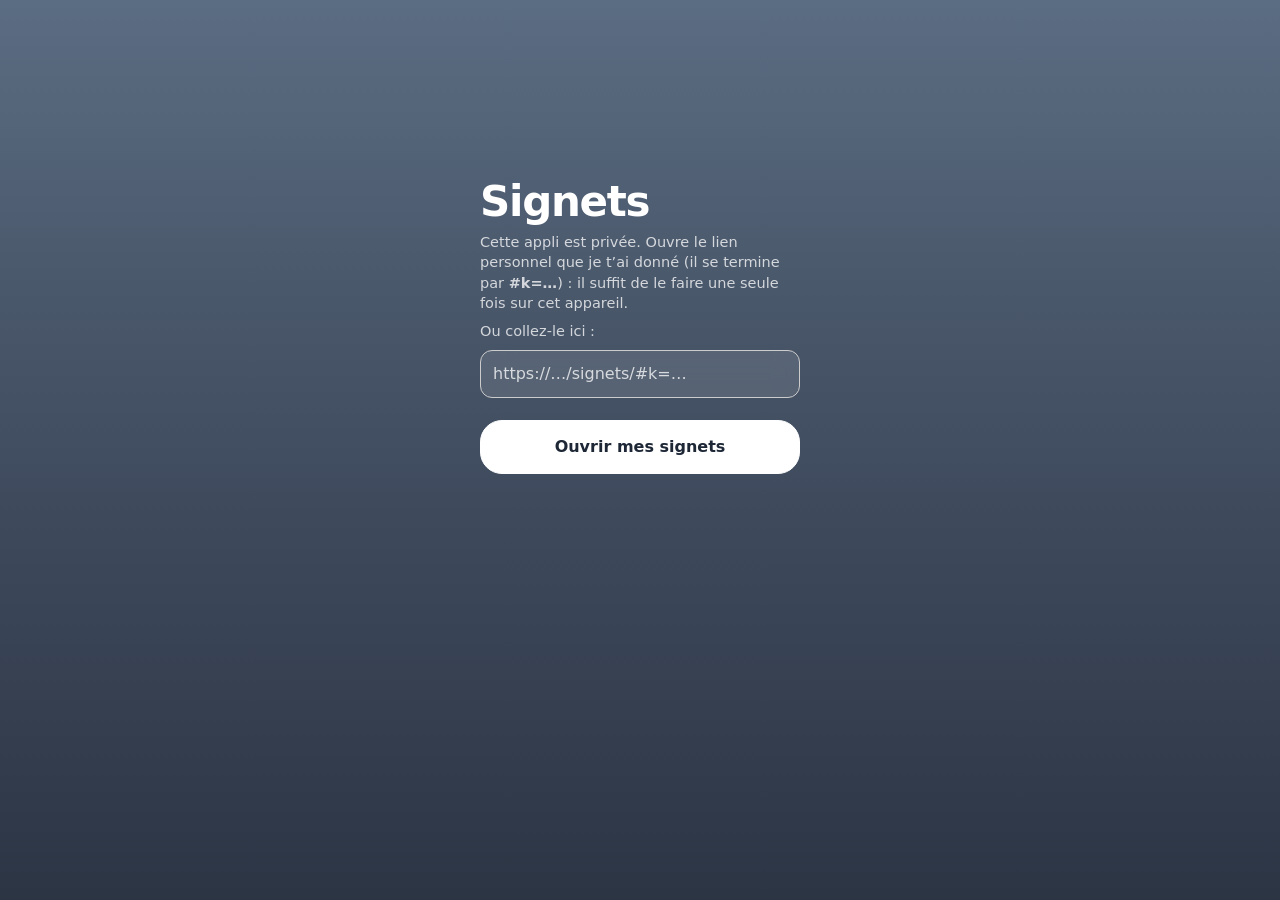
<file: signets/index.html>
<!DOCTYPE html>
<html lang="fr"><head>
<meta charset="utf-8">
<meta name="viewport" content="width=device-width,initial-scale=1,viewport-fit=cover">
<meta name="theme-color" content="#4a586b">
<meta name="apple-mobile-web-app-capable" content="yes">
<meta name="apple-mobile-web-app-title" content="Signets">
<meta name="mobile-web-app-capable" content="yes">
<link rel="manifest" href="manifest.json">
<link rel="apple-touch-icon" href="apple-touch-icon.png">
<script src="sg.js"></script>
<title>Signets</title>
<style>
:root{color-scheme:dark;--bg:#3a4557;--card:rgba(255,255,255,.10);--card2:rgba(255,255,255,.17);--ink:#fff;--mute:rgba(255,255,255,.76);--line:rgba(255,255,255,.20);--acc:#fff;--accink:#1d2736}
*{box-sizing:border-box;-webkit-tap-highlight-color:transparent}
html{background:#2f3949}
body::before{content:"";position:fixed;inset:0;z-index:-1;background:linear-gradient(180deg,#5b6d83 0%,#4a586b 32%,#3a4557 66%,#2c3544 100%)}
body{margin:0;background:transparent;color:var(--ink);font:16px/1.4 -apple-system,"SF Pro Display",system-ui,"Segoe UI",Inter,sans-serif;padding-bottom:calc(96px + env(safe-area-inset-bottom))}
main{max-width:720px;margin:auto;padding:calc(18px + env(safe-area-inset-top)) 18px 20px}
h1{font-size:42px;font-weight:700;letter-spacing:-.03em;margin:10px 0 6px;line-height:1.05}
h2{font-size:30px;font-weight:700;letter-spacing:-.02em;color:var(--ink);margin:36px 0 14px;line-height:1.1}
.sub0{margin:0 0 18px;color:var(--mute);font-size:17px}
button{font:inherit;color:inherit;background:none;border:0;padding:0;cursor:pointer;text-align:left}
input,textarea,select{font:inherit;color:var(--ink);background:var(--card);border:1.5px solid var(--line);border-radius:18px;padding:13px 15px;width:100%;-webkit-backdrop-filter:blur(12px);backdrop-filter:blur(12px)}
input::placeholder,textarea::placeholder{color:var(--mute)}
option{color:#111}
:focus-visible{outline:3px solid #fff;outline-offset:2px}
.search{width:100%;background:var(--card);border:1.5px solid var(--line);border-radius:22px;padding:15px 18px;color:var(--mute);font-size:17px;-webkit-backdrop-filter:blur(12px);backdrop-filter:blur(12px)}
.cols{display:flex;gap:14px;scroll-padding-left:18px;overflow-x:auto;margin:0 -18px;padding:2px 18px 12px;scroll-snap-type:x proximity;scrollbar-width:none}
.cols::-webkit-scrollbar{display:none}
.wc{flex:0 0 112px;scroll-snap-align:start;display:flex;flex-direction:column;align-items:center;gap:12px;color:inherit;text-decoration:none}
.wc .lab{display:flex;align-items:flex-end;justify-content:center;text-align:center;height:40px;font-size:15px;font-weight:500;line-height:1.15;color:var(--mute)}
.wc .bar{position:relative;display:flex;flex-direction:column;align-items:center;justify-content:space-between;width:112px;border-radius:44px;background:var(--card);border:1.5px solid var(--line);overflow:hidden;padding:26px 0 22px;-webkit-backdrop-filter:blur(10px);backdrop-filter:blur(10px)}
.wc .fill{position:absolute;left:0;right:0;bottom:0;background:var(--c);opacity:.5}
.wc .top,.wc .big,.wc .bot{position:relative;display:flex;flex-direction:column;align-items:center}
.wc .top{font-size:46px;line-height:1}
.wc .big{font-size:44px;font-weight:600;letter-spacing:-.02em}
.wc .bot{gap:12px}
.wc .sub{display:flex;align-items:center;gap:6px;flex-direction:row;font-size:21px;font-weight:500;color:rgba(255,255,255,.9)}
.wc:active .bar{background:var(--card2)}
.strip{display:flex;gap:14px;scroll-padding-left:18px;overflow-x:auto;margin:0 -18px;padding:0 18px 8px;scroll-snap-type:x proximity;scrollbar-width:none}
.strip::-webkit-scrollbar{display:none}
.rc{flex:0 0 138px;min-width:0;max-width:138px;scroll-snap-align:start}
.dl{height:30px;display:flex;align-items:flex-end;padding-left:8px;font-size:15px;font-weight:500;color:var(--mute);margin-bottom:10px}
.strip .im{aspect-ratio:3/4.4;border-radius:44px}
.grid{display:grid;grid-template-columns:repeat(2,1fr);gap:20px 14px}
@media(min-width:620px){.grid{grid-template-columns:repeat(3,1fr)}}
.card{display:block;width:100%;align-self:start}
.im{position:relative;aspect-ratio:1;border-radius:28px;overflow:hidden;background:var(--card);border:1.5px solid var(--line);display:grid;place-items:center;color:var(--mute);font-size:32px;font-weight:600}
.im img{position:absolute;inset:0;width:100%;height:100%;object-fit:cover}
.tx b{display:-webkit-box;-webkit-line-clamp:2;-webkit-box-orient:vertical;overflow:hidden;font-size:15px;font-weight:600;margin-top:9px;line-height:1.25}
.tx small{color:var(--mute);font-size:13px;display:block;margin-top:4px;overflow:hidden;text-overflow:ellipsis;white-space:nowrap}
.list{background:var(--card);border:1.5px solid var(--line);border-radius:28px;overflow:hidden;-webkit-backdrop-filter:blur(12px);backdrop-filter:blur(12px)}
.row{display:flex;align-items:center;gap:12px;width:100%;padding:16px 18px;border-top:1px solid var(--line)}
.row:first-child{border-top:0}.row i{width:12px;height:12px;border-radius:50%;flex:none}.row span{flex:1}.row em{font-style:normal;color:var(--mute)}.row::after{content:"›";color:var(--mute);font-size:22px}
.pills{display:flex;gap:8px;overflow-x:auto;margin:0 -18px 6px;padding:2px 18px 8px;scrollbar-width:none}
.pills::-webkit-scrollbar{display:none}
.pill{white-space:nowrap;background:var(--card);border:1.5px solid var(--line);border-radius:99px;padding:9px 16px;font-size:15px;flex:none;-webkit-backdrop-filter:blur(10px);backdrop-filter:blur(10px)}
.pill[aria-pressed=true]{background:#fff;border-color:#fff;color:var(--accink);font-weight:600}
.tabs{position:fixed;left:0;right:0;bottom:0;display:flex;background:rgba(44,53,68,.62);-webkit-backdrop-filter:blur(22px) saturate(1.4);backdrop-filter:blur(22px) saturate(1.4);border-top:1px solid var(--line);padding:8px 8px calc(8px + env(safe-area-inset-bottom));z-index:10}
.tabs button{flex:1;display:flex;flex-direction:column;align-items:center;gap:3px;font-size:11.5px;color:var(--mute);padding:4px}
.tabs button[aria-current=true]{color:#fff;font-weight:600}
.tabs svg{width:26px;height:26px;stroke:currentColor;fill:none;stroke-width:1.8;stroke-linecap:round;stroke-linejoin:round}
.sheet{position:fixed;inset:0;background:rgba(14,19,27,.55);-webkit-backdrop-filter:blur(8px);backdrop-filter:blur(8px);z-index:20;display:flex;align-items:flex-end}
.sheet>div{background:linear-gradient(180deg,#566880 0%,#3a4557 100%);border:1.5px solid var(--line);border-bottom:0;width:100%;max-height:92vh;overflow:auto;border-radius:40px 40px 0 0;padding:18px 20px calc(24px + env(safe-area-inset-bottom));max-width:720px;margin:auto}
.btn{display:block;width:100%;text-align:center;background:#fff;color:var(--accink);border-radius:22px;padding:15px;font-weight:600;text-decoration:none;margin-top:12px;border:1.5px solid #fff}
.btn.alt{background:var(--card);color:var(--ink);border-color:var(--line);-webkit-backdrop-filter:blur(10px);backdrop-filter:blur(10px)}
.back{color:#fff;padding:6px 0;margin-bottom:4px;font-size:17px;font-weight:500}
.chips{display:flex;flex-wrap:wrap;gap:6px;margin:8px 0}
.chips i{font-style:normal;background:var(--card);border:1.5px solid var(--line);border-radius:99px;padding:4px 12px;font-size:13.5px}
.note{color:var(--mute);font-size:14.5px;margin:8px 0}
.more{display:block;margin:20px auto;background:var(--card);border:1.5px solid var(--line);border-radius:99px;padding:13px 26px}
details.opt{margin-top:10px}details.opt summary{color:var(--mute);font-size:14.5px;padding:6px 0}
.login{max-width:360px;margin:20vh auto 0;padding:0 20px}
.kd{position:absolute;left:10px;top:10px;font-size:11.5px;font-style:normal;font-weight:600;background:rgba(20,26,36,.62);color:#fff;border-radius:99px;padding:3px 9px;letter-spacing:.02em}
.sn{margin:3px 0 0;font-size:13px;line-height:1.35;color:var(--mute);display:-webkit-box;-webkit-line-clamp:3;-webkit-box-orient:vertical;overflow:hidden}
.sheet{animation:fadeIn .22s ease-out}
.sheet>div{animation:slideUp .34s cubic-bezier(.2,.9,.3,1)}
@keyframes fadeIn{from{opacity:0}}
@keyframes slideUp{from{transform:translateY(70px);opacity:.3}}
.sheet .im{cursor:pointer}
.sheet .im img{animation:kb 10s ease-in-out infinite alternate}
@keyframes kb{from{transform:scale(1)}to{transform:scale(1.14)}}
.pl{position:absolute;right:14px;bottom:14px;width:58px;height:58px;border-radius:50%;background:rgba(255,255,255,.92);color:#1d2736;display:grid;place-items:center;font-style:normal;font-size:22px;padding-left:4px;animation:pulse 1.8s ease-in-out infinite}
@keyframes pulse{50%{transform:scale(1.1)}}
@media(prefers-reduced-motion:reduce){.sheet,.sheet>div,.sheet .im img,.pl{animation:none}}
.wxsum{display:flex;flex-wrap:wrap;gap:8px;margin:0 0 14px}
.wxsum span{background:var(--card);border:1.5px solid var(--line);border-radius:99px;padding:7px 14px;font-size:14.5px}
.idea{background:var(--card);border:1.5px solid var(--line);border-radius:28px;padding:16px 18px;margin:0 0 14px;font-size:16px;color:var(--mute)}
.idea b{display:block;font-size:21px;color:var(--ink);margin-bottom:3px;letter-spacing:-.01em}
.addr{display:flex;align-items:center;gap:14px;background:var(--card);border:1.5px solid var(--line);border-radius:28px;padding:16px 18px;margin:18px 0 10px;color:inherit;text-decoration:none;-webkit-backdrop-filter:blur(12px);backdrop-filter:blur(12px)}
.addr .ai{font-size:34px;line-height:1}.addr .at{flex:1}.addr b{display:block;font-size:19px;letter-spacing:-.01em}.addr small{color:var(--mute);font-size:14.5px}.addr .ac{color:var(--mute);font-size:28px}
.row2{display:flex;gap:8px;flex-wrap:wrap;margin-bottom:4px}
a.pill{text-decoration:none;color:inherit;display:inline-block}
</style></head><body>
<div id="app"></div>
<script>
const $=s=>document.querySelector(s);
const esc=s=>String(s??'').replace(/[&<>"]/g,c=>({'&':'&amp;','<':'&lt;','>':'&gt;','"':'&quot;'}[c]));
const norm=s=>String(s||'').toLowerCase().normalize('NFD').replace(/[\u0300-\u036f]/g,'');
const COL={'Jardin & plantes':'#3f8f5a','Cuisine':'#d9822b','Restos & bonnes adresses':'#c04a36','Voyage & sorties':'#2c86b8','Livres, histoire & culture':'#7b5db5','Développement personnel':'#c99a1d','Couple & relations':'#d0507a','Tech & IA':'#3a68c9','Sport & rugby':'#26907f','Golf':'#5f9e43','Montres & mode':'#6f6f7c','Langues':'#a8601a','Famille & enfants':'#d99a2f','Design & photo':'#b247a3','Maison & bricolage':'#85673f','Humour':'#d9a812','Actualité & société':'#52606d','Autre':'#85909a'};
const CATS=Object.keys(COL);
const SO=['Printemps','Été','Automne','Hiver',"Toute l'année"];
const SE={Printemps:'🌸','Été':'☀️',Automne:'🍂',Hiver:'❄️',"Toute l'année":'🥕'};
let D=[],view='home',cur='',acc='',S='Toutes',I='',q='',lim=40,sheetId=null;

const GH='Gregguuus/Golf';
const lsGet=(k,d)=>{try{const v=localStorage.getItem(k);return v?JSON.parse(v):d}catch(e){return d}};
const lsSet=(k,v)=>{try{localStorage.setItem(k,JSON.stringify(v))}catch(e){}};
let RECENT=new Set(),AUTHCAT={};
const mapRec=m=>({id:m.id,url:m.u,author:m.a,title:m.t,snippet:m.s,tags:m.g||[],ts:m.ts||0,category:m.c,r:!!m.r,ings:m.i||[],season:m.se||'',tp:m.tp,cp:m.cp,gen:m.gen,caption:m.cap||''});
const urlKey=u=>String(u).split('?')[0].replace(/\/+$/,'').replace(/\/(?:reels?|p|tv)\//,'/x/');
function loginScreen(){
  $('#app').innerHTML=`<div class="login"><h1>Signets</h1><p class="note">Cette appli est privée. Ouvre le lien personnel que je t’ai donné (il se termine par <b>#k=…</b>) : il suffit de le faire une seule fois sur cet appareil.</p><p class="note">Ou collez-le ici :</p><input id="sgk" type="url" autocomplete="off" placeholder="https://…/signets/#k=…" style="width:100%;padding:12px;border-radius:12px;border:1px solid #ccc;font-size:16px;margin-bottom:10px"><button class="btn" id="sgkgo" style="width:100%">Ouvrir mes signets</button></div>`;
  document.getElementById('sgkgo').onclick=()=>{const m=(document.getElementById('sgk').value||'').match(/k=([\w-]{20,})/);if(!m){alert('Collez le lien complet, qui finit par #k=…');return}try{localStorage.setItem('sg-k',m[1])}catch(e){}location.reload()};
}
async function load(){
  if(!SG.hasKey()){loginScreen();throw new Error('nokey')}
  const m=await SG.json('data/meta.bin');
  const ov=Object.assign({},lsGet('sg-ov',{}));
  D=m.b.map(mapRec);RECENT=new Set(m.rp||[]);
  const cc={};D.forEach(b=>{(cc[b.author]=cc[b.author]||{})[b.category]=(cc[b.author][b.category]||0)+1});
  for(const a in cc)AUTHCAT[a]=Object.entries(cc[a]).sort((x,y)=>y[1]-x[1])[0][0];
  // ajouts faits depuis GitHub (déchiffrés ici) puis ajouts locaux pas encore synchronisés
  let extra=[];
  try{const L=await (await fetch('adds/list.json',{cache:'no-cache'})).json();
    extra=(await Promise.all(L.map(id=>SG.addRecord('adds/'+encodeURIComponent(id)+'.json').catch(()=>null)))).filter(Boolean).map(r=>({id:r.id,url:r.u,author:r.a,title:r.t,snippet:r.s,tags:r.g||[],ts:r.ts||0,category:r.c,r:!!r.r,ings:r.i||[],season:r.se||'',caption:r.cap||'',img:r.img||''}))}catch(e){}
  const have=new Set(D.map(b=>urlKey(b.url)));
  extra.forEach(b=>{if(!have.has(urlKey(b.url))){if(AUTHCAT[b.author])b.category=AUTHCAT[b.author];D.push(b);have.add(urlKey(b.url))}});
  const loc=lsGet('sg-add',[]).filter(b=>!have.has(urlKey(b.url)));
  lsSet('sg-add',loc);D.push(...loc);
  D.forEach(b=>{if(ov[b.author])b.category=ov[b.author]});
  D.sort((x,y)=>(y.ts||0)-(x.ts||0));
}

const EM={'Jardin & plantes':'🌿','Cuisine':'🍳','Restos & bonnes adresses':'🍽️','Voyage & sorties':'🧭','Livres, histoire & culture':'📚','Développement personnel':'🚀','Couple & relations':'💞','Tech & IA':'🤖','Sport & rugby':'🏉','Golf':'⛳','Montres & mode':'⌚','Langues':'🗣️','Famille & enfants':'🧸','Design & photo':'🎨','Maison & bricolage':'🛠️','Humour':'😂','Actualité & société':'📰','Autre':'📌'};
const SHORT={'Restos & bonnes adresses':'Restos','Livres, histoire & culture':'Livres & culture','Développement personnel':'Dév. perso','Couple & relations':'Couple','Voyage & sorties':'Voyage','Jardin & plantes':'Jardin','Famille & enfants':'Famille','Design & photo':'Design','Maison & bricolage':'Maison','Actualité & société':'Actualité','Sport & rugby':'Sport'};
const nf=n=>Number(n).toLocaleString('fr-FR');
const ARW='<svg width="30" height="30" viewBox="0 0 40 40" aria-hidden="true"><path d="M20 34V8M9 18l11-11 11 11" stroke="rgba(255,255,255,.88)" stroke-width="4.5" fill="none" stroke-linecap="round" stroke-linejoin="round" transform="rotate(45 20 20)"/></svg>';
const DROP='<svg width="14" height="19" viewBox="0 0 20 28" aria-hidden="true"><path d="M10 2C10 2 3 12 3 18a7 7 0 0 0 14 0C17 12 10 2 10 2z" fill="#7cc4f5"/></svg>';
function col(o){
  const tag=o.href?'a':'button',at=o.href?`href="${o.href}"`:'';
  return `<${tag} class="wc" ${at} ${o.attr||''}><span class="lab">${esc(o.lab)}</span><span class="bar" style="height:${o.h||330}px"><span class="fill" style="height:${o.fill}%;--c:${o.color}"></span><span class="top">${o.icon}</span><span class="big">${o.big??''}</span><span class="bot">${o.arrow||ARW}${o.sub?`<span class="sub">${o.sub}</span>`:''}</span></span></${tag}>`;
}
const imgTag=b=>b.img?`<img src="${esc(b.img)}" alt="">`:(b.tp!=null?`<img data-th="${esc(b.id)}" alt="">`:`<img loading="lazy" src="${SG.cover(b)}" alt="">`);
async function hydrate(){
  const imgs=[...document.querySelectorAll('img[data-th]')];
  const by=new Map();
  for(const im of imgs){const b=D.find(x=>x.id===im.dataset.th);if(!b)continue;const p=SG.thumbPack(b,view==='home'?RECENT:null);if(p){if(!by.has(p))by.set(p,[]);by.get(p).push([im,b])}}
  for(const [p,l] of by){await p;for(const [im,b] of l){const u=SG.thumb(b.id);if(u)im.src=u;else im.src=SG.cover(b)}}
}
const dayLabel=b=>b.ts?new Date(b.ts*1000).toLocaleDateString('fr-FR',{day:'numeric',month:'short'}):'';
const kindOf=u=>String(u).includes('/reel')?'Reel':String(u).includes('/tv/')?'Vidéo':'Post';
const card=b=>{const k=kindOf(b.url),t=b.title||'',sn=b.snippet||'',rest=(sn.startsWith(t)?sn.slice(t.length):sn).trim();
return `<button class="card" data-open="${esc(b.id)}"><div class="im">${imgTag(b)}<span>${esc((b.author||'?')[0].toUpperCase())}</span><em class="kd">${k==='Reel'?'▶ ':''}${k}</em></div><div class="tx"><b>${esc(t||sn||'(sans texte)')}</b>${rest.length>8?`<p class="sn">${esc(rest)}</p>`:''}<small>@${esc(b.author)} · ${esc(b.category||'')}${b.r?' · 🍳 Recette':''}</small></div></button>`};
const grid=l=>`<div class="grid">${l.slice(0,lim).map(card).join('')}</div>${l.length>lim?`<button class="more" data-more>Voir plus (${l.length-lim})</button>`:''}`;
const ic=n=>({home:'<path d="M3 11l9-8 9 8v10a1 1 0 0 1-1 1h-5v-7H9v7H4a1 1 0 0 1-1-1z"/>',rec:'<path d="M4 3v8a3 3 0 0 0 3 3v7M7 3v6M10 3v8a3 3 0 0 1-3 3M17 21V3c-2.5 1-4 4-4 8h4"/>',search:'<circle cx="11" cy="11" r="7"/><path d="M20 20l-3.5-3.5"/>',add:'<circle cx="12" cy="12" r="9"/><path d="M12 8v8M8 12h8"/>'}[n]);
const tabs=()=>`<nav class="tabs">${[['home','Accueil'],['rec','Recettes'],['search','Chercher'],['add','Ajouter']].map(([k,l])=>`<button data-go="${k}" aria-current="${view===k||(k==='home'&&view==='cat')}"><svg viewBox="0 0 24 24">${ic(k)}</svg>${l}</button>`).join('')}</nav>`;

function home(){
  if(!D.length)return `<h1>Signets</h1><p class="note">Aucun signet pour l’instant. Va dans « Ajouter » pour importer ton export Instagram.</p>`;
  const cnt={},sn={};D.forEach(b=>{cnt[b.category]=(cnt[b.category]||0)+1;if(b.r)sn[b.season]=(sn[b.season]||0)+1});
  const ents=Object.entries(cnt).sort((a,b)=>b[1]-a[1]),mx=ents[0][1],tot=D.length;
  const nrec=Object.values(sn).reduce((a,b)=>a+b,0)||1,smx=Math.max(1,...Object.values(sn));
  const TOOLS=[['carte','📍','Carte restos','#c04a36'],['plans','🍎','Plans','#2c86b8'],['google','🗺️','Google Maps','#2c86b8'],['menus','🥕','Menus','#d9822b'],['golf','⛳','Golf','#5f9e43'],['bilan','📊','Bilan','#7b5db5'],['cadeaux','🎁','Cadeaux','#d0507a']];
  return `<h1>Signets</h1><p class="sub0">${nf(tot)} signets · ${ents.length} catégories</p><button class="search" data-go="search">Rechercher un compte, un mot…</button>
  <a class="addr" href="outils.html#carte"><span class="ai">📍</span><span class="at"><b>Mes restos Instagram</b><small>Carte de Paris par arrondissement</small></span><span class="ac">›</span></a>
  <div class="row2"><a class="pill" href="outils.html#plans">🍎 Plans d’Apple</a><a class="pill" href="outils.html#google">🗺️ Google Maps</a></div>
  <h2>Mes outils</h2><div class="cols">${TOOLS.map(([k,e,l,c])=>col({href:'outils.html#'+k,lab:l,icon:e,big:'',fill:38,color:c,h:250})).join('')}</div>
  <h2>Ajoutés récemment</h2><div class="strip">${D.slice(0,12).map(b=>`<div class="rc"><div class="dl">${esc(dayLabel(b))}</div>${card(b)}</div>`).join('')}</div>
  <h2>Catégories</h2><div class="cols">${ents.map(([c,n])=>col({lab:SHORT[c]||c,icon:EM[c]||'📌',big:nf(n),sub:Math.max(1,Math.round(n/tot*100))+' %',fill:Math.max(12,Math.round(n/mx*74)),color:COL[c]||'#888',attr:`data-cat="${esc(c)}"`})).join('')}</div>
  <h2>Cuisine</h2><div class="cols">${SO.map(s=>col({lab:s,icon:SE[s],big:sn[s]||0,sub:Math.round((sn[s]||0)/nrec*100)+' %',fill:Math.max(12,Math.round((sn[s]||0)/smx*74)),color:'#d9822b',h:300,attr:`data-season="${esc(s)}"`})).join('')}</div>`;
}
function catView(){
  const L=D.filter(b=>b.category===cur),a={};L.forEach(b=>a[b.author]=(a[b.author]||0)+1);
  const F=acc?L.filter(b=>b.author===acc):L;
  return `<button class="back" data-go="home">‹ Catégories</button><h1>${esc(cur)}</h1><p class="note">${F.length} signets</p>${cur==='Cuisine'?'<button class="btn alt" data-go="rec" style="margin:0 0 12px">🥕 Saisons et ingrédients</button>':''}<div class="pills">${Object.entries(a).sort((x,y)=>y[1]-x[1]).slice(0,15).map(([k,n])=>`<button class="pill" data-acc="${esc(k)}" aria-pressed="${k===acc}">@${esc(k)} ${n}</button>`).join('')}</div>${grid(F)}`;
}
function recView(){
  const R=D.filter(b=>b.r),c={};R.forEach(b=>b.ings.forEach(x=>c[x]=(c[x]||0)+1));
  const F=R.filter(b=>(S==='Toutes'||b.season===S)&&(!I||b.ings.includes(I)));
  let body='';
  if(S==='Toutes'&&!I){for(const s of SO){const l=F.filter(b=>b.season===s);if(l.length)body+=`<h2>${SE[s]} ${esc(s)} · ${l.length}</h2>`+grid(l)}}else body=grid(F);
  return `<h1>Recettes</h1><div class="pills">${['Toutes',...SO].map(s=>`<button class="pill" data-s="${esc(s)}" aria-pressed="${s===S}">${s==='Toutes'?'Toutes':SE[s]+' '+esc(s)}</button>`).join('')}</div><div class="pills">${Object.entries(c).sort((a,b)=>b[1]-a[1]).slice(0,30).map(([k,n])=>`<button class="pill" data-i="${esc(k)}" aria-pressed="${k===I}">${esc(k)} ${n}</button>`).join('')}</div>${R.length?body:'<p class="note">Aucune recette pour l’instant.</p>'}`;
}
const searchView=()=>`<h1>Chercher</h1><input id="q" type="search" placeholder="Compte, mot, hashtag, ingrédient…" value="${esc(q)}"><div id="res" style="margin-top:14px"></div>`;
function showRes(){
  const n=norm(q).trim();if(!$('#res'))return;
  if(!n){$('#res').innerHTML='<p class="note">Tape pour chercher dans tes '+D.length+' signets.</p>';return}
  const L=D.filter(b=>norm([b.author,b.title,b.snippet,(b.tags||[]).join(' '),(b.ings||[]).join(' ')].join(' ')).includes(n));
  $('#res').innerHTML=`<p class="note">${L.length} résultat${L.length>1?'s':''}</p>`+grid(L);
}
const addView=()=>`<h1>Ajouter</h1>
<h2>Un post</h2><input id="u" placeholder="Colle le lien du post Instagram" inputmode="url" autocapitalize="off" autocorrect="off">
<details class="opt"><summary>Ajouter aussi la légende (facultatif)</summary><textarea id="cap" rows="4" placeholder="Colle la légende ici"></textarea></details>
<button class="btn" id="addbtn">Ajouter</button><div id="addres" class="note"></div>
<h2>Synchronisation</h2><div id="status" class="note">…</div>
<details class="opt"><summary>Envoi automatique vers GitHub (facultatif)</summary>
<p class="note">Sans ceci, un ajout reste sur cet appareil jusqu’à ce que tu le valides sur GitHub (un appui). Avec un jeton GitHub limité aux « Issues » du dépôt Golf, l’envoi est automatique et le post garde sa miniature sur tous tes appareils.</p>
<input id="gh" type="password" placeholder="Jeton GitHub (github_pat_…)" autocomplete="off"><button class="btn alt" id="ghsave">Enregistrer le jeton</button></details>`;
async function loadStatus(){
  const e=$('#status');if(!e)return;
  const real=D.filter(b=>b.tp!=null||b.img).length;
  e.innerHTML=`${nf(D.length)} signets · ${nf(real)} vraies miniatures · les autres ont une couverture dessinée.<br>Tout est chiffré : seule ta clé personnelle peut le lire.`;
  const t=lsGet('sg-gh','');const i=$('#gh');if(i&&t)i.value=t;
}
function sheet(b){
  if(!b)return '';
  return `<div class="sheet"><div><button class="back" data-x>Fermer</button><div class="im" data-embed="${esc(b.url)}" role="button" aria-label="Lire ici">${imgTag(b)}<span>${esc((b.author||'?')[0].toUpperCase())}</span>${kindOf(b.url)!=='Post'?'<em class="pl" aria-hidden="true">▶</em>':''}</div>
  <h1 style="font-size:22px;margin-top:12px">${esc(b.title||'(sans titre)')}</h1><p class="note">${kindOf(b.url)} · ${esc(b.category||"")} · @${esc(b.author)}${b.ts?' · '+new Date(b.ts*1000).toLocaleDateString('fr-FR',{day:'numeric',month:'long',year:'numeric'}):''}</p>
  <p id="cap" style="white-space:pre-wrap">${esc(b.snippet)}</p>${b.r?`<div class="chips">${(b.ings||[]).map(x=>`<i>${esc(x)}</i>`).join('')}<i>${SE[b.season]||''} ${esc(b.season)}</i></div>`:''}
  <p class="note" style="margin-top:14px">Catégorie du compte @${esc(b.author)}</p><select data-move="${esc(b.author)}">${CATS.map(c=>`<option${c===b.category?' selected':''}>${esc(c)}</option>`).join('')}</select>
  <button class="btn" data-embed="${esc(b.url)}">▶ Voir ici, sans quitter l’app</button><div id="emb"></div>
  <a class="btn alt" href="${esc(b.url)}" target="_blank" rel="noopener">Ouvrir sur Instagram</a></div></div>`;
}
function render(){
  const v={home,cat:catView,rec:recView,search:searchView,add:addView}[view]();
  $('#app').innerHTML=`<main>${v}</main>${tabs()}${sheetId?sheet(D.find(b=>b.id===sheetId)):''}`;
  if(view==='search')showRes();
  if(view==='add')loadStatus();
  hydrate();
}
function go(v){view=v;lim=40;sheetId=null;render();scrollTo(0,0)}

const cleanUrl=s=>{const t=String(s).split(/\s+/).find(x=>x.includes('instagram.com/'))||String(s);return t.split('?')[0].replace(/\/+$/,'')+'/'};
async function doAdd(){
  const out=$('#addres'),raw=$('#u').value.trim();if(!raw)return;
  const url=cleanUrl(raw),m=url.match(/instagram\.com\/(?:([\w.]+)\/)?(p|reel|reels|tv)\/([\w-]+)/);
  if(!m){out.textContent='Ce n’est pas un lien de post Instagram.';return}
  const cap=$('#cap').value.trim(),user=m[1]||'',id=m[3];
  const C=await import('./classify.js');
  let cat=AUTHCAT[user],info={is:false,ings:[],season:''};
  if(!cat)cat=C.decide([C.scoreOf({cap,user,name:''})])[0];
  if(cat==='Cuisine')info=C.recipeInfo(cap);
  const rec={id,url,author:user,title:C.titleOf(cap),snippet:C.snippetOf(cap),tags:C.tagsOf(cap),ts:Math.floor(Date.now()/1000),category:cat,r:info.is,ings:info.ings,season:info.season,caption:cap};
  if(D.some(x=>urlKey(x.url)===urlKey(url))){out.textContent='Déjà dans tes signets.';return}
  D.unshift(rec);lsSet('sg-add',[rec,...lsGet('sg-add',[])]);
  let sync='';const tok=lsGet('sg-gh','');
  if(tok){try{const r=await fetch('https://api.github.com/repos/'+GH+'/issues',{method:'POST',headers:{authorization:'Bearer '+tok,accept:'application/vnd.github+json'},body:JSON.stringify({title:url,body:cap})});sync=r.ok?'Envoyé à GitHub : la miniature arrive d’ici une minute.':'GitHub a refusé le jeton ('+r.status+').'}catch(e){sync='Envoi impossible pour l’instant.'}}
  else sync=`<a class="btn alt" target="_blank" rel="noopener" href="https://github.com/${GH}/issues/new?title=${encodeURIComponent(url)}&body=${encodeURIComponent(cap)}">Valider sur GitHub (un appui) pour le garder partout</a>`;
  out.innerHTML='Ajouté ✅<br>'+sync+'<div style="max-width:180px;margin-top:10px">'+card(rec)+'</div>';
  $('#u').value='';$('#cap').value='';hydrate();
}
document.addEventListener('click',async e=>{
  const t=e.target;
  const em=t.closest('[data-embed]');
  if(em){let u=em.dataset.embed.split('?')[0];if(!u.startsWith('https://www.instagram.com/'))return;if(!u.endsWith('/'))u+='/';
    const f=document.createElement('iframe');f.src=u+'embed/';f.setAttribute('allowfullscreen','');f.style.cssText='width:100%;height:600px;border:0;border-radius:14px;background:#fff;margin-top:12px';
    const n=document.createElement('p');n.className='note';n.textContent='Chargement du lecteur Instagram… Si rien ne s’affiche : post privé, supprimé ou bloqué par Instagram.';
    if(em.classList.contains('im')){em.replaceWith(f);f.after(n)}else{$('#emb').replaceChildren(f,n);em.remove()}return}
  if(t.classList.contains('sheet')){sheetId=null;return render()}
  if(t.id==='ghsave'){lsSet('sg-gh',$('#gh').value.trim());M2('Jeton enregistré');return}
  if(t.id==='addbtn')return doAdd();
  const el=t.closest('[data-open],[data-go],[data-cat],[data-season],[data-acc],[data-s],[data-i],[data-x],[data-more]');if(!el)return;
  const d=el.dataset;
  if(d.open!==undefined){sheetId=d.open;render();{const b=D.find(x=>x.id===d.open);if(b)SG.caption(b).then(c=>{const e=$('#cap');if(e&&c)e.textContent=c}).catch(()=>{})}}
  else if(d.x!==undefined){sheetId=null;render()}
  else if(d.go!==undefined)go(d.go);
  else if(d.cat!==undefined){cur=d.cat;acc='';view='cat';lim=40;render();scrollTo(0,0)}
  else if(d.season!==undefined){S=d.season;I='';view='rec';lim=40;render();scrollTo(0,0)}
  else if(d.acc!==undefined){acc=acc===d.acc?'':d.acc;lim=40;render()}
  else if(d.s!==undefined){S=d.s;lim=40;render()}
  else if(d.i!==undefined){I=I===d.i?'':d.i;lim=40;render()}
  else if(d.more!==undefined){lim+=40;if(view==='search')showRes();else{const y=scrollY;render();scrollTo(0,y)}}
});
document.addEventListener('input',e=>{if(e.target.id==='q'){q=e.target.value;lim=40;showRes()}});
document.addEventListener('change',async e=>{
  const t=e.target;
  if(t.id==='file'&&t.files[0])return doImport(t.files[0]);
  if(t.dataset.move!==undefined){
    const a=t.dataset.move,c=t.value;const o=lsGet('sg-ov',{});o[a]=c;lsSet('sg-ov',o);
    D.forEach(b=>{if(b.author===a)b.category=c});render();
  }
});
const M2=t=>{const e=$('#addres');if(e)e.textContent=t};
(async()=>{try{await load();render()}catch(e){if(e.message!=='nokey')$('#app').innerHTML='<div class="login"><h1>Signets</h1><p class="note">Impossible de lire les données. Vérifie ta connexion puis recharge ; si cela persiste, rouvre ton lien personnel.</p></div>'}})();
</script></body></html>
</file>
